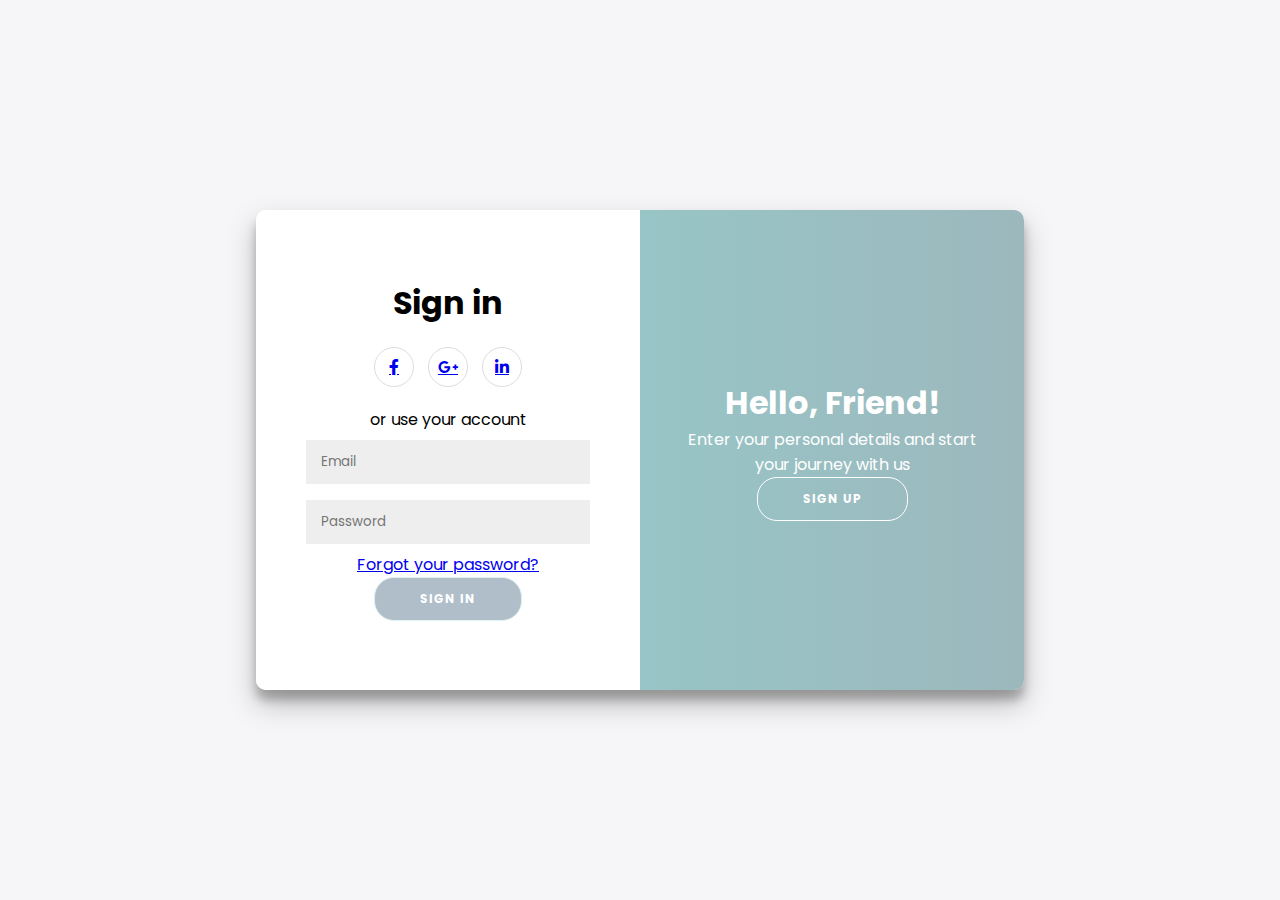
<file: login.html>
<!DOCTYPE html>
<html lang="en">
<head>
  <meta charset="UTF-8" />
  <meta name="viewport" content="width=device-width, initial-scale=1.0"/>
  <title>FitGuide — Login</title>
  <!-- Font Awesome -->
  <link rel="stylesheet" href="https://cdnjs.cloudflare.com/ajax/libs/font-awesome/5.15.4/css/all.min.css" />
  <!-- Google Fonts -->
  <link href="https://fonts.googleapis.com/css2?family=Poppins&display=swap" rel="stylesheet">
  <style>
    * {
      margin: 0;
      padding: 0;
      box-sizing: border-box;
      font-family: 'Poppins', sans-serif;
    }

    body {
      background: #f6f5f7;
      display: flex;
      justify-content: center;
      align-items: center;
      height: 100vh;
    }

    h2 {
      text-align: center;
      margin-bottom: 20px;
    }

    .container {
      background: #fff;
      border-radius: 10px;
      box-shadow: 0 14px 28px rgba(0,0,0,0.25),
                  0 10px 10px rgba(0,0,0,0.22);
      position: relative;
      overflow: hidden;
      width: 768px;
      max-width: 100%;
      min-height: 480px;
    }

    .form-container {
      position: absolute;
      top: 0;
      height: 100%;
      transition: all 0.6s ease-in-out;
    }

    .sign-in-container {
      left: 0;
      width: 50%;
      z-index: 2;
    }

    .sign-up-container {
      left: 0;
      width: 50%;
      opacity: 0;
      z-index: 1;
    }

    .container.right-panel-active .sign-in-container {
      transform: translateX(100%);
    }

    .container.right-panel-active .sign-up-container {
      transform: translateX(100%);
      opacity: 1;
      z-index: 5;
    }

    form {
      background-color: #fff;
      display: flex;
      flex-direction: column;
      padding: 0 50px;
      height: 100%;
      justify-content: center;
      align-items: center;
      text-align: center;
    }

    input {
      background-color: #eee;
      border: none;
      padding: 12px 15px;
      margin: 8px 0;
      width: 100%;
    }

    button {
      border-radius: 20px;
      border: 1px solid #e0f1f1;
      background-color: #b0bec9;
      color: #fff;
      font-size: 12px;
      font-weight: bold;
      padding: 12px 45px;
      letter-spacing: 1px;
      text-transform: uppercase;
      transition: transform 80ms ease-in;
      cursor: pointer;
    }

    button:active {
      transform: scale(0.95);
    }

    button.ghost {
      background-color: transparent;
      border-color: #fff;
    }

    .social-container {
      margin: 20px 0;
    }

    .social-container a {
      border: 1px solid #ddd;
      border-radius: 50%;
      display: inline-flex;
      justify-content: center;
      align-items: center;
      margin: 0 5px;
      height: 40px;
      width: 40px;
    }

    .overlay-container {
      position: absolute;
      top: 0;
      left: 50%;
      width: 50%;
      height: 100%;
      overflow: hidden;
      transition: transform 0.6s ease-in-out;
      z-index: 100;
    }

    .container.right-panel-active .overlay-container {
      transform: translateX(-100%);
    }

    .overlay {
      background: linear-gradient(to right, hsl(178, 41%, 70%), #9cb8bd);
      background-repeat: no-repeat;
      background-size: cover;
      background-position: 0 0;
      color: #fff;
      position: relative;
      left: -100%;
      height: 100%;
      width: 200%;
      transform: translateX(0);
      transition: transform 0.6s ease-in-out;
    }

    .container.right-panel-active .overlay {
      transform: translateX(50%);
    }

    .overlay-panel {
      position: absolute;
      display: flex;
      flex-direction: column;
      justify-content: center;
      align-items: center;
      padding: 0 40px;
      text-align: center;
      top: 0;
      height: 100%;
      width: 50%;
      transform: translateX(0);
      transition: transform 0.6s ease-in-out;
    }

    .overlay-left {
      transform: translateX(-20%);
    }

    .overlay-right {
      right: 0;
      transform: translateX(0);
    }

    .container.right-panel-active .overlay-left {
      transform: translateX(0);
    }

    .container.right-panel-active .overlay-right {
      transform: translateX(20%);
    }

    @media (max-width: 768px) {
      .container {
        width: 100%;
        min-height: 600px;
      }
      .overlay {
        display: none;
      }
      .form-container {
        width: 100%;
      }
    }
  </style>
</head>
<body>

  <div class="container" id="container">
    <div class="form-container sign-up-container">
      <form action="#">
        <h1>Create Account</h1>
        <div class="social-container">
          <a href="#" class="social"><i class="fab fa-facebook-f"></i></a>
          <a href="#" class="social"><i class="fab fa-google-plus-g"></i></a>
          <a href="#" class="social"><i class="fab fa-linkedin-in"></i></a>
        </div>
        <span>or use your email for registration</span>
        <input type="text" placeholder="Name" />
        <input type="email" placeholder="Email" />
        <input type="password" placeholder="Password" />
        <button type="submit">Sign Up</button>
      </form>
    </div>
    <div class="form-container sign-in-container">
      <form action="#">
        <h1>Sign in</h1>
        <div class="social-container">
          <a href="#" class="social"><i class="fab fa-facebook-f"></i></a>
          <a href="#" class="social"><i class="fab fa-google-plus-g"></i></a>
          <a href="#" class="social"><i class="fab fa-linkedin-in"></i></a>
        </div>
        <span>or use your account</span>
        <input type="email" placeholder="Email" />
        <input type="password" placeholder="Password" />
        <a href="#">Forgot your password?</a>
        <button type="submit">Sign In</button>
      </form>
    </div>
    <div class="overlay-container">
      <div class="overlay">
        <div class="overlay-panel overlay-left">
          <h1>Welcome Back!</h1>
          <p>To keep connected with us please login with your personal info</p>
          <button class="ghost" id="signIn">Sign In</button>
        </div>
        <div class="overlay-panel overlay-right">
          <h1>Hello, Friend!</h1>
          <p>Enter your personal details and start your journey with us</p>
          <button class="ghost" id="signUp">Sign Up</button>
        </div>
      </div>
    </div>
  </div>

  <script>
    const signUpButton = document.getElementById('signUp');
    const signInButton = document.getElementById('signIn');
    const container = document.getElementById('container');

    signUpButton.addEventListener('click', () => {
      container.classList.add("right-panel-active");
    });

    signInButton.addEventListener('click', () => {
      container.classList.remove("right-panel-active");
    });

    // Redirect to homepage on form submit (replace 'index.html' with your actual homepage)
    document.querySelectorAll('form').forEach(form => {
      form.addEventListener('submit', e => {
        e.preventDefault();  // prevent actual form submission
        window.location.href = 'index.html'; // change this to your homepage URL or filename
      });
    });
  </script>

</body>
</html>
</file>
